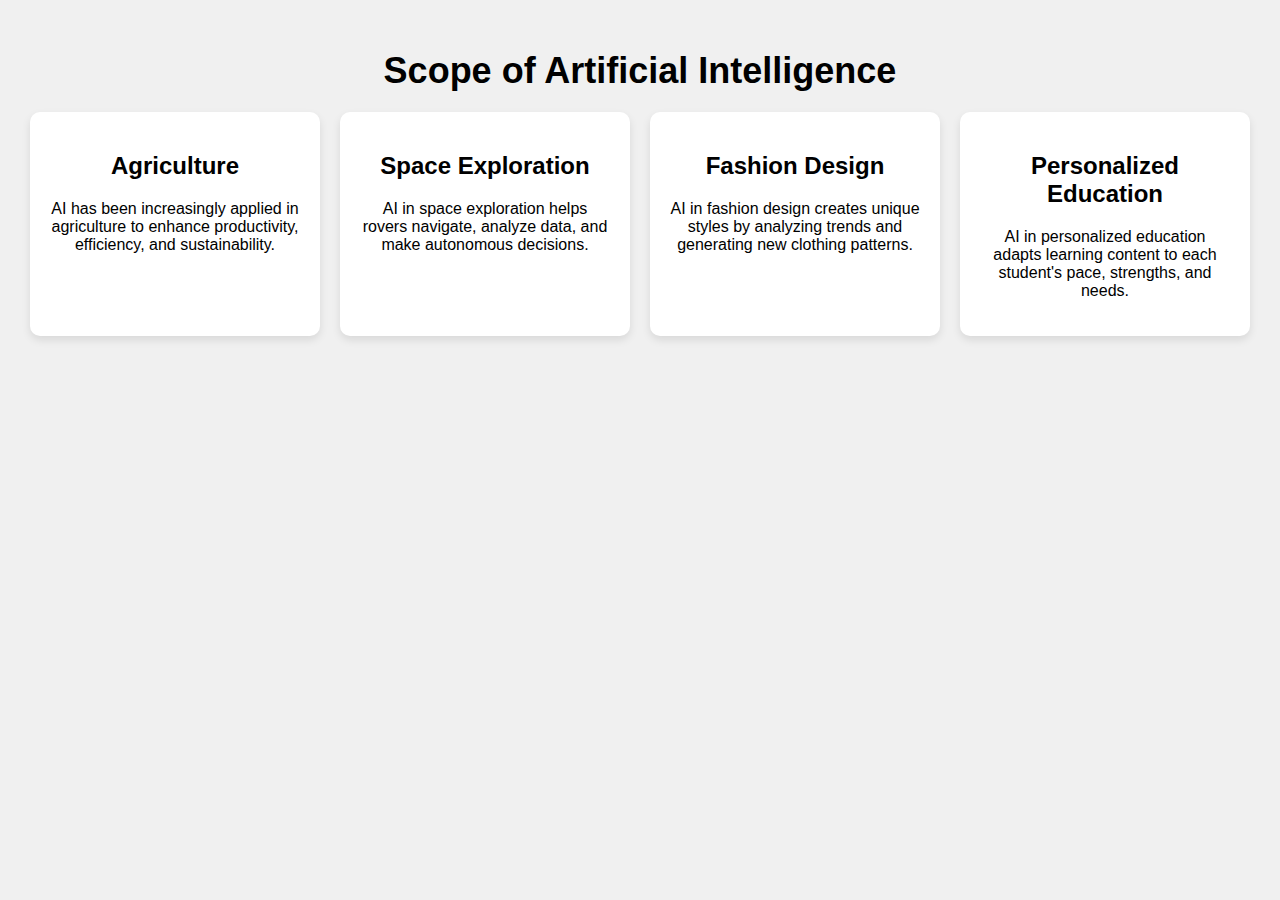
<file: abc.html>
<!DOCTYPE html>
<html lang="en">
<head>
    <meta charset="UTF-8">
    <meta name="viewport" content="width=device-width, initial-scale=1.0">
    <title>Scope of Artificial Intelligence</title>
    <link rel="stylesheet" href="abc.css">
</head>
<body>
    <div class="container">
        <h1 class="title">Scope of Artificial Intelligence</h1>
        <div class="boxes">
            <div class="box" onclick="openModal('modalAgriculture')">
                <h2>Agriculture</h2>
                <p>AI has been increasingly applied in agriculture to enhance productivity, efficiency, and sustainability.</p>
            </div>
            <div class="box" onclick="openModal('modalSpace')">
                <h2>Space Exploration</h2>
                <p>AI in space exploration helps rovers navigate, analyze data, and make autonomous decisions.</p>
            </div>
            <div class="box" onclick="openModal('modalFashion')">
                <h2>Fashion Design</h2>
                <p>AI in fashion design creates unique styles by analyzing trends and generating new clothing patterns.</p>
            </div>
            <div class="box" onclick="openModal('modalEducation')">
                <h2>Personalized Education</h2>
                <p>AI in personalized education adapts learning content to each student's pace, strengths, and needs.</p>
            </div>
        </div>
    </div>

    <!-- Modals -->
    <div id="modalAgriculture" class="modal">
        <div class="modal-content">
            <span class="close" onclick="closeModal('modalAgriculture')">&times;</span>
            <h2>Agriculture</h2>
            <p>More detailed information about AI applications in agriculture...</p>
        </div>
    </div>
    
    <div id="modalSpace" class="modal">
        <div class="modal-content">
            <span class="close" onclick="closeModal('modalSpace')">&times;</span>
            <h2>Space Exploration</h2>
            <p>More detailed information about AI applications in space exploration...</p>
        </div>
    </div>

    <div id="modalFashion" class="modal">
        <div class="modal-content">
            <span class="close" onclick="closeModal('modalFashion')">&times;</span>
            <h2>Fashion Design</h2>
            <p>More detailed information about AI applications in fashion design...</p>
        </div>
    </div>

    <div id="modalEducation" class="modal">
        <div class="modal-content">
            <span class="close" onclick="closeModal('modalEducation')">&times;</span>
            <h2>Personalized Education</h2>
            <p>More detailed information about AI applications in personalized education...</p>
        </div>
    </div>

    <script src="scripts.js"></script>
</body>
</html>
</file>
<file: abc.css>
body {
    font-family: Arial, sans-serif;
    background-color: #f0f0f0;
    margin: 0;
    padding: 0;
}

.container {
    text-align: center;
    margin-top: 50px;
}

.title {
    font-size: 36px;
    margin-bottom: 20px;
}

.boxes {
    display: flex;
    justify-content: center;
    flex-wrap: wrap;
    gap: 20px;
}

.box {
    background-color: white;
    border-radius: 10px;
    box-shadow: 0 4px 8px rgba(0, 0, 0, 0.1);
    width: 250px;
    padding: 20px;
    cursor: pointer;
    transition: 0.3s;
}

.box:hover {
    box-shadow: 0 8px 16px rgba(0, 0, 0, 0.2);
}

.modal {
    display: none; 
    position: fixed; 
    z-index: 1; 
    left: 0;
    top: 0;
    width: 100%;
    height: 100%;
    background-color: rgba(0, 0, 0, 0.5); 
}

.modal-content {
    background-color: #fff;
    margin: 15% auto;
    padding: 20px;
    border-radius: 10px;
    width: 400px;
    text-align: left;
}

.close {
    color: #aaa;
    float: right;
    font-size: 28px;
    font-weight: bold;
    cursor: pointer;
}

.close:hover,
.close:focus {
    color: #000;
    text-decoration: none;
    cursor: pointer;
}
</file>
